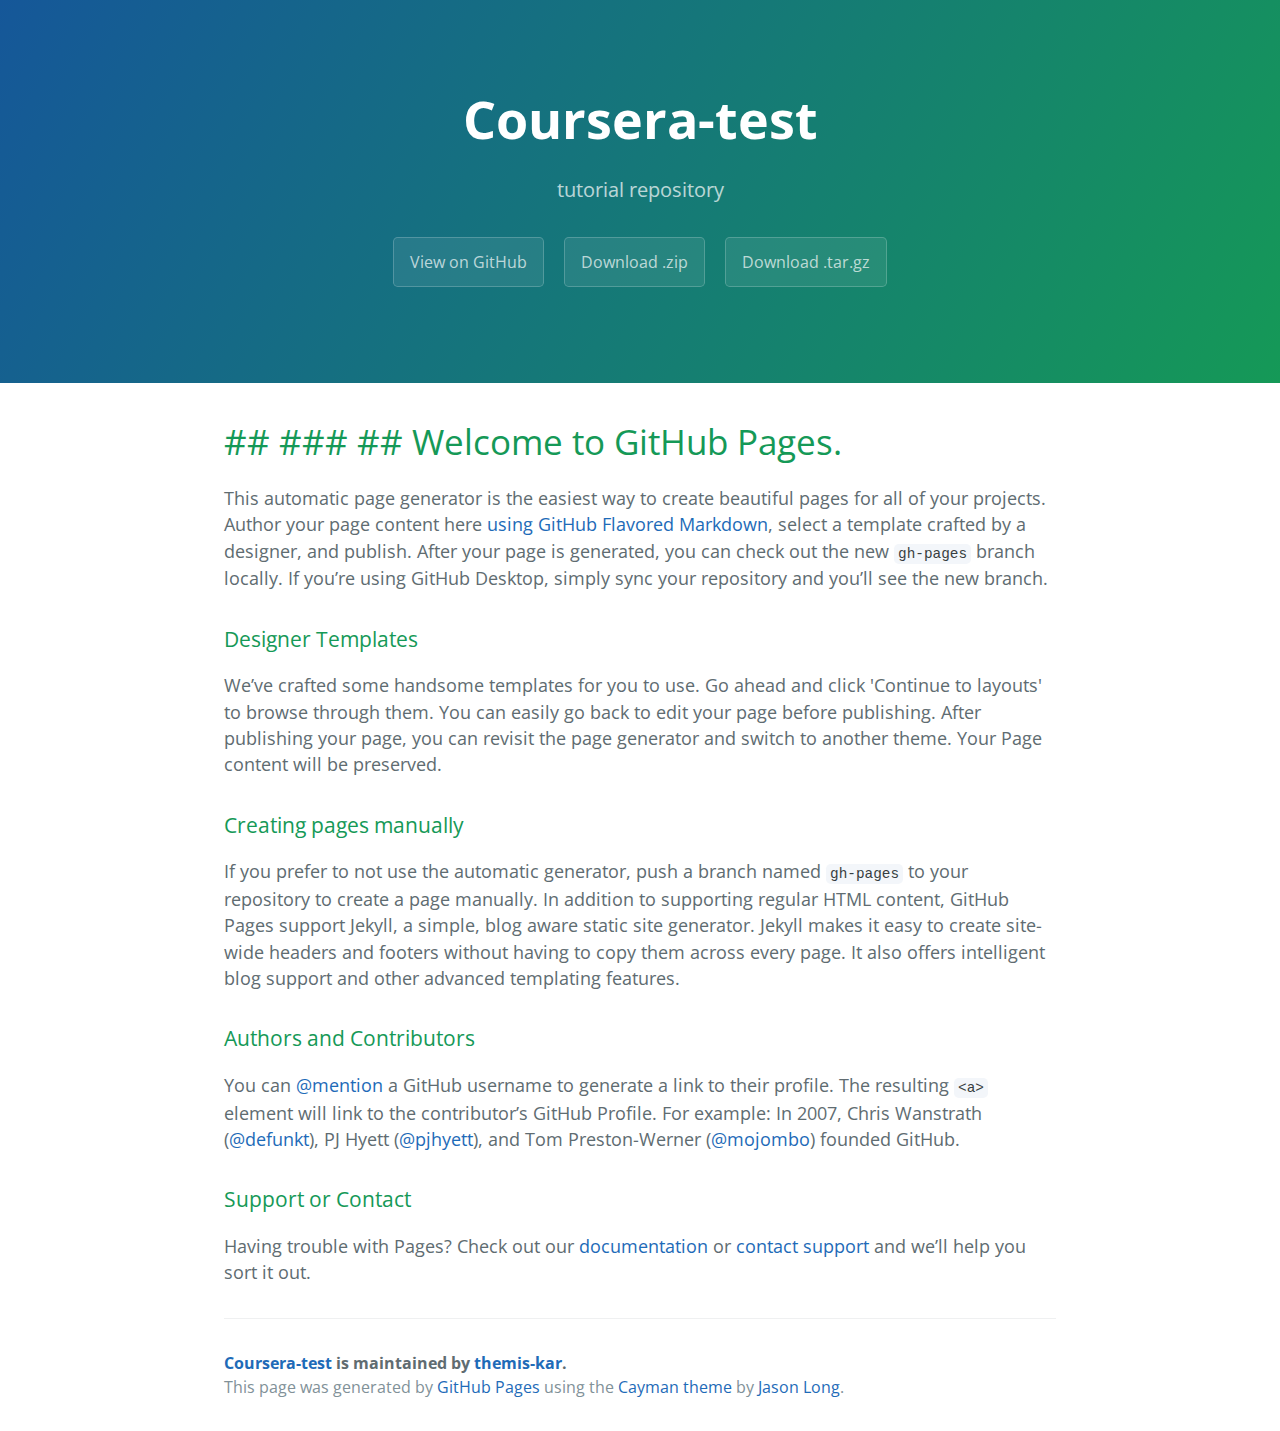
<file: index.html>
<!DOCTYPE html>
<html lang="en-us">
  <head>
    <meta charset="UTF-8">
    <title>Coursera-test by themis-kar</title>
    <meta name="viewport" content="width=device-width, initial-scale=1">
    <link rel="stylesheet" type="text/css" href="stylesheets/normalize.css" media="screen">
    <link href='https://fonts.googleapis.com/css?family=Open+Sans:400,700' rel='stylesheet' type='text/css'>
    <link rel="stylesheet" type="text/css" href="stylesheets/stylesheet.css" media="screen">
    <link rel="stylesheet" type="text/css" href="stylesheets/github-light.css" media="screen">
  </head>
  <body>
    <section class="page-header">
      <h1 class="project-name">Coursera-test</h1>
      <h2 class="project-tagline">tutorial repository</h2>
      <a href="https://github.com/themis-kar/coursera-test" class="btn">View on GitHub</a>
      <a href="https://github.com/themis-kar/coursera-test/zipball/master" class="btn">Download .zip</a>
      <a href="https://github.com/themis-kar/coursera-test/tarball/master" class="btn">Download .tar.gz</a>
    </section>

    <section class="main-content">
      <h1>
<a id="---welcome-to-github-pages" class="anchor" href="#---welcome-to-github-pages" aria-hidden="true"><span aria-hidden="true" class="octicon octicon-link"></span></a>## ### ## Welcome to GitHub Pages.</h1>

<p>This automatic page generator is the easiest way to create beautiful pages for all of your projects. Author your page content here <a href="https://guides.github.com/features/mastering-markdown/">using GitHub Flavored Markdown</a>, select a template crafted by a designer, and publish. After your page is generated, you can check out the new <code>gh-pages</code> branch locally. If you’re using GitHub Desktop, simply sync your repository and you’ll see the new branch.</p>

<h3>
<a id="designer-templates" class="anchor" href="#designer-templates" aria-hidden="true"><span aria-hidden="true" class="octicon octicon-link"></span></a>Designer Templates</h3>

<p>We’ve crafted some handsome templates for you to use. Go ahead and click 'Continue to layouts' to browse through them. You can easily go back to edit your page before publishing. After publishing your page, you can revisit the page generator and switch to another theme. Your Page content will be preserved.</p>

<h3>
<a id="creating-pages-manually" class="anchor" href="#creating-pages-manually" aria-hidden="true"><span aria-hidden="true" class="octicon octicon-link"></span></a>Creating pages manually</h3>

<p>If you prefer to not use the automatic generator, push a branch named <code>gh-pages</code> to your repository to create a page manually. In addition to supporting regular HTML content, GitHub Pages support Jekyll, a simple, blog aware static site generator. Jekyll makes it easy to create site-wide headers and footers without having to copy them across every page. It also offers intelligent blog support and other advanced templating features.</p>

<h3>
<a id="authors-and-contributors" class="anchor" href="#authors-and-contributors" aria-hidden="true"><span aria-hidden="true" class="octicon octicon-link"></span></a>Authors and Contributors</h3>

<p>You can <a href="https://help.github.com/articles/basic-writing-and-formatting-syntax/#mentioning-users-and-teams" class="user-mention">@mention</a> a GitHub username to generate a link to their profile. The resulting <code>&lt;a&gt;</code> element will link to the contributor’s GitHub Profile. For example: In 2007, Chris Wanstrath (<a href="https://github.com/defunkt" class="user-mention">@defunkt</a>), PJ Hyett (<a href="https://github.com/pjhyett" class="user-mention">@pjhyett</a>), and Tom Preston-Werner (<a href="https://github.com/mojombo" class="user-mention">@mojombo</a>) founded GitHub.</p>

<h3>
<a id="support-or-contact" class="anchor" href="#support-or-contact" aria-hidden="true"><span aria-hidden="true" class="octicon octicon-link"></span></a>Support or Contact</h3>

<p>Having trouble with Pages? Check out our <a href="https://help.github.com/pages">documentation</a> or <a href="https://github.com/contact">contact support</a> and we’ll help you sort it out.</p>

      <footer class="site-footer">
        <span class="site-footer-owner"><a href="https://github.com/themis-kar/coursera-test">Coursera-test</a> is maintained by <a href="https://github.com/themis-kar">themis-kar</a>.</span>

        <span class="site-footer-credits">This page was generated by <a href="https://pages.github.com">GitHub Pages</a> using the <a href="https://github.com/jasonlong/cayman-theme">Cayman theme</a> by <a href="https://twitter.com/jasonlong">Jason Long</a>.</span>
      </footer>

    </section>

  
  </body>
</html>
</file>
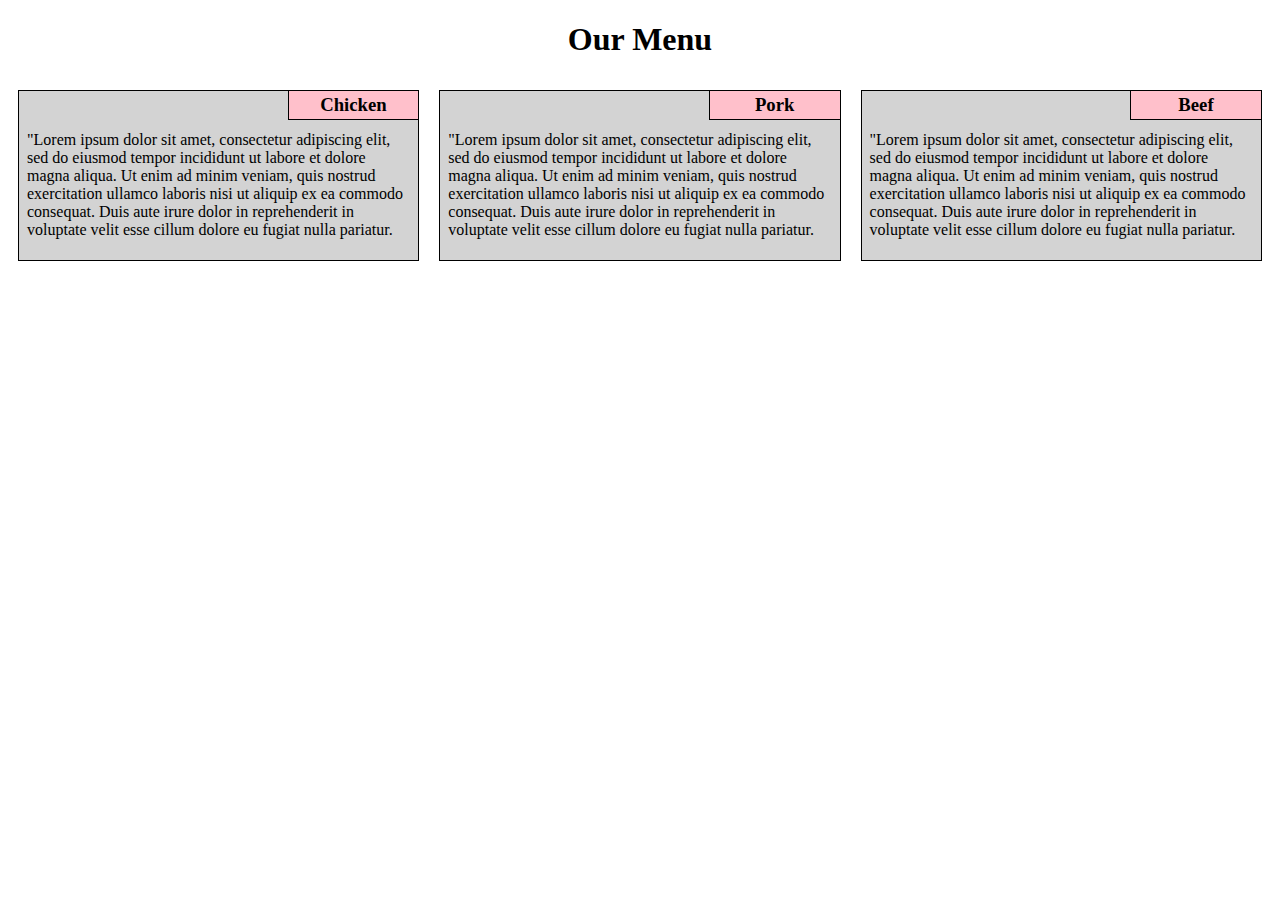
<file: module2_assignment/index.html>
<!DOCTYPE html>
<html>
<head>
<meta charset="utf-8">
<meta name="viewport" content="width=device-width, initial-scale=1">
<link rel="stylesheet" href="css/styles.css" type="text/css">
<title>Restaurant Menu</title>
</head>

<body>

<h1>Our Menu</h1>

<div class="row">
	<div class="col-lg-4 col-md-6 col-sm-12">
		<section class="food">
		<h3>Chicken</h3>
		<p>"Lorem ipsum dolor sit amet, consectetur adipiscing elit, 
		sed do eiusmod tempor incididunt ut labore et dolore magna aliqua. 
		Ut enim ad minim veniam, quis nostrud exercitation ullamco laboris 
		nisi ut aliquip ex ea commodo consequat. Duis aute irure dolor in 
		reprehenderit in voluptate velit esse cillum dolore eu fugiat nulla pariatur.</p>
		</section>
	</div>
	
	<div class="col-lg-4 col-md-6 col-sm-12">
		<section class="food">
		<h3>Pork</h3>
		<p>"Lorem ipsum dolor sit amet, consectetur adipiscing elit, 
		sed do eiusmod tempor incididunt ut labore et dolore magna aliqua. 
		Ut enim ad minim veniam, quis nostrud exercitation ullamco laboris 
		nisi ut aliquip ex ea commodo consequat. Duis aute irure dolor in 
		reprehenderit in voluptate velit esse cillum dolore eu fugiat nulla pariatur.</p>
		</section>
	</div>
	
	<div class="col-lg-4 col-md-12 col-sm-12">
		<section class="food">
		<h3>Beef</h3>
		<p>"Lorem ipsum dolor sit amet, consectetur adipiscing elit, 
		sed do eiusmod tempor incididunt ut labore et dolore magna aliqua. 
		Ut enim ad minim veniam, quis nostrud exercitation ullamco laboris 
		nisi ut aliquip ex ea commodo consequat. Duis aute irure dolor in 
		reprehenderit in voluptate velit esse cillum dolore eu fugiat nulla pariatur.</p>
		<section>
	</div>
</div>

</body>
</html>
</file>
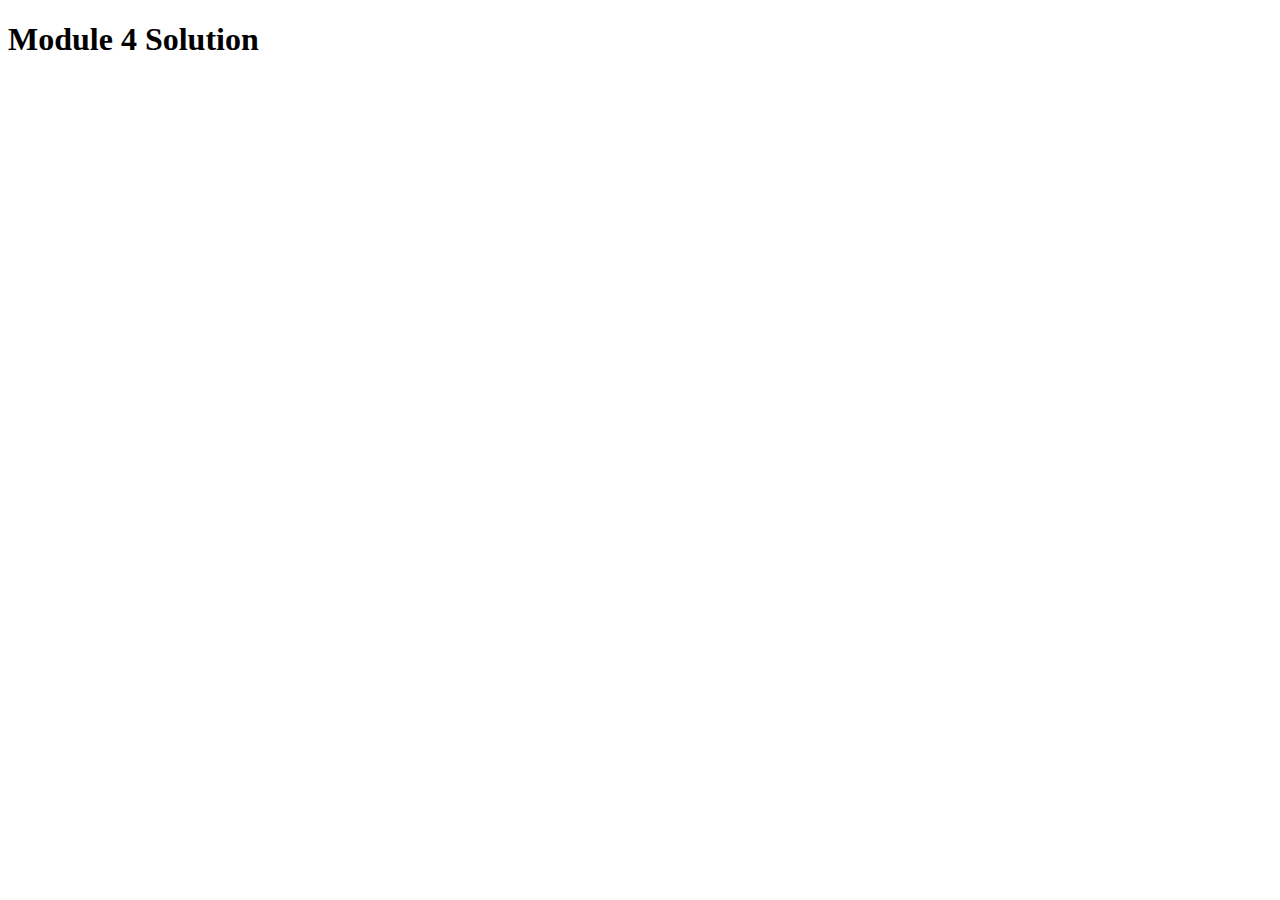
<file: module4_assignment/index.html>
<!DOCTYPE html>
<html>
<head>
  <meta charset="utf-8">
  <title>Module 4 Solution</title>
  <script>
    var names = []; // DO NOT REMOVE

  </script>
  <script src="SpeakHello.js"></script>
  <script src="SpeakGoodBye.js"></script>
  <script src="script.js"></script>
</head>
<body>
  <h1>Module 4 Solution</h1>
</body>
</html>
</file>
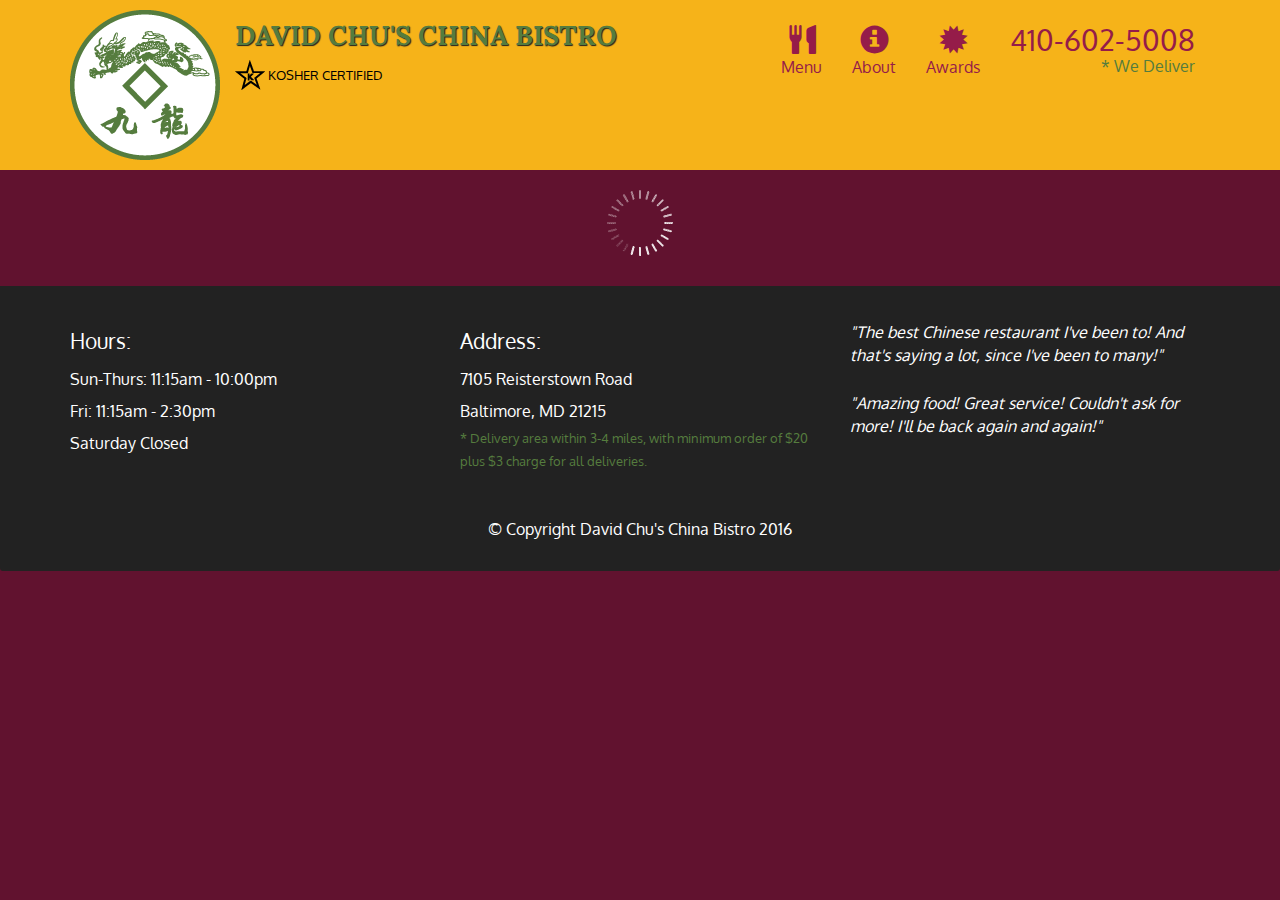
<file: module5_assignment/index.html>
<!doctype html>
<html lang="en">
  <head>
    <meta charset="utf-8">
    <meta http-equiv="X-UA-Compatible" content="IE=edge">
    <meta name="viewport" content="width=device-width, initial-scale=1">
    <title>David Chu's China Bistro</title>
    <link rel="stylesheet" href="css/bootstrap.min.css">
    <link rel="stylesheet" href="css/styles.css">
    <link href='https://fonts.googleapis.com/css?family=Oxygen:400,300,700' rel='stylesheet' type='text/css'>
    <link href='https://fonts.googleapis.com/css?family=Lora' rel='stylesheet' type='text/css'>
  </head>
<body>
  <header>
    <nav id="header-nav" class="navbar navbar-default">
      <div class="container">
        <div class="navbar-header">
          <a href="index.html" class="pull-left visible-md visible-lg">
            <div id="logo-img" alt="Logo image"></div>
          </a>

          <div class="navbar-brand">
            <a href="index.html"><h1>David Chu's China Bistro</h1></a>
            <p>
              <img src="images/star-k-logo.png" alt="Kosher certification">
              <span>Kosher Certified</span>
            </p>
          </div>

          <button id="navbarToggle" type="button" class="navbar-toggle collapsed" data-toggle="collapse" data-target="#collapsable-nav" aria-expanded="false">
            <span class="sr-only">Toggle navigation</span>
            <span class="icon-bar"></span>
            <span class="icon-bar"></span>
            <span class="icon-bar"></span>
          </button>
        </div>
        
        <div id="collapsable-nav" class="collapse navbar-collapse">
           <ul id="nav-list" class="nav navbar-nav navbar-right">
            <li id="navHomeButton" class="visible-xs active">
              <a href="index.html">
                <span class="glyphicon glyphicon-home"></span> Home</a>
            </li>
            <li id="navMenuButton">
              <a href="#" onclick="$dc.loadMenuCategories();">
                <span class="glyphicon glyphicon-cutlery"></span><br class="hidden-xs"> Menu</a>
            </li>
            <li>
              <a href="#">
                <span class="glyphicon glyphicon-info-sign"></span><br class="hidden-xs"> About</a>
            </li>
            <li>
              <a href="#">
                <span class="glyphicon glyphicon-certificate"></span><br class="hidden-xs"> Awards</a>
            </li>
            <li id="phone" class="hidden-xs">
              <a href="tel:410-602-5008">
                <span>410-602-5008</span></a><div>* We Deliver</div>
            </li>
          </ul><!-- #nav-list -->
        </div><!-- .collapse .navbar-collapse -->
      </div><!-- .container -->
    </nav><!-- #header-nav -->
  </header>

  <div id="call-btn" class="visible-xs">
    <a class="btn" href="tel:410-602-5008">
    <span class="glyphicon glyphicon-earphone"></span>
    410-602-5008
    </a>
  </div>
  <div id="xs-deliver" class="text-center visible-xs">* We Deliver</div>

  <div id="main-content" class="container"></div>

  <footer class="panel-footer">
    <div class="container">
      <div class="row">
        <section id="hours" class="col-sm-4">
          <span>Hours:</span><br>
          Sun-Thurs: 11:15am - 10:00pm<br>
          Fri: 11:15am - 2:30pm<br>
          Saturday Closed
          <hr class="visible-xs">
        </section>
        <section id="address" class="col-sm-4">
          <span>Address:</span><br>
          7105 Reisterstown Road<br>
          Baltimore, MD 21215
          <p>* Delivery area within 3-4 miles, with minimum order of $20 plus $3 charge for all deliveries.</p>
          <hr class="visible-xs">
        </section>
        <section id="testimonials" class="col-sm-4">
          <p>"The best Chinese restaurant I've been to! And that's saying a lot, since I've been to many!"</p>
          <p>"Amazing food! Great service! Couldn't ask for more! I'll be back again and again!"</p>
        </section>
      </div>
      <div class="text-center">&copy; Copyright David Chu's China Bistro 2016</div>
    </div>
  </footer>

  <!-- jQuery (Bootstrap JS plugins depend on it) -->
  <script src="js/jquery-2.1.4.min.js"></script>
  <script src="js/bootstrap.min.js"></script>
  <script src="js/ajax-utils.js"></script>
  <script src="js/script.js"></script>
</body>
</html>
</file>
<file: stylesheets/stylesheet.css>
* {
  box-sizing: border-box; }

body {
  padding: 0;
  margin: 0;
  font-family: "Open Sans", "Helvetica Neue", Helvetica, Arial, sans-serif;
  font-size: 16px;
  line-height: 1.5;
  color: #606c71; }

a {
  color: #1e6bb8;
  text-decoration: none; }
  a:hover {
    text-decoration: underline; }

.btn {
  display: inline-block;
  margin-bottom: 1rem;
  color: rgba(255, 255, 255, 0.7);
  background-color: rgba(255, 255, 255, 0.08);
  border-color: rgba(255, 255, 255, 0.2);
  border-style: solid;
  border-width: 1px;
  border-radius: 0.3rem;
  transition: color 0.2s, background-color 0.2s, border-color 0.2s; }
  .btn + .btn {
    margin-left: 1rem; }

.btn:hover {
  color: rgba(255, 255, 255, 0.8);
  text-decoration: none;
  background-color: rgba(255, 255, 255, 0.2);
  border-color: rgba(255, 255, 255, 0.3); }

@media screen and (min-width: 64em) {
  .btn {
    padding: 0.75rem 1rem; } }

@media screen and (min-width: 42em) and (max-width: 64em) {
  .btn {
    padding: 0.6rem 0.9rem;
    font-size: 0.9rem; } }

@media screen and (max-width: 42em) {
  .btn {
    display: block;
    width: 100%;
    padding: 0.75rem;
    font-size: 0.9rem; }
    .btn + .btn {
      margin-top: 1rem;
      margin-left: 0; } }

.page-header {
  color: #fff;
  text-align: center;
  background-color: #159957;
  background-image: linear-gradient(120deg, #155799, #159957); }

@media screen and (min-width: 64em) {
  .page-header {
    padding: 5rem 6rem; } }

@media screen and (min-width: 42em) and (max-width: 64em) {
  .page-header {
    padding: 3rem 4rem; } }

@media screen and (max-width: 42em) {
  .page-header {
    padding: 2rem 1rem; } }

.project-name {
  margin-top: 0;
  margin-bottom: 0.1rem; }

@media screen and (min-width: 64em) {
  .project-name {
    font-size: 3.25rem; } }

@media screen and (min-width: 42em) and (max-width: 64em) {
  .project-name {
    font-size: 2.25rem; } }

@media screen and (max-width: 42em) {
  .project-name {
    font-size: 1.75rem; } }

.project-tagline {
  margin-bottom: 2rem;
  font-weight: normal;
  opacity: 0.7; }

@media screen and (min-width: 64em) {
  .project-tagline {
    font-size: 1.25rem; } }

@media screen and (min-width: 42em) and (max-width: 64em) {
  .project-tagline {
    font-size: 1.15rem; } }

@media screen and (max-width: 42em) {
  .project-tagline {
    font-size: 1rem; } }

.main-content :first-child {
  margin-top: 0; }
.main-content img {
  max-width: 100%; }
.main-content h1, .main-content h2, .main-content h3, .main-content h4, .main-content h5, .main-content h6 {
  margin-top: 2rem;
  margin-bottom: 1rem;
  font-weight: normal;
  color: #159957; }
.main-content p {
  margin-bottom: 1em; }
.main-content code {
  padding: 2px 4px;
  font-family: Consolas, "Liberation Mono", Menlo, Courier, monospace;
  font-size: 0.9rem;
  color: #383e41;
  background-color: #f3f6fa;
  border-radius: 0.3rem; }
.main-content pre {
  padding: 0.8rem;
  margin-top: 0;
  margin-bottom: 1rem;
  font: 1rem Consolas, "Liberation Mono", Menlo, Courier, monospace;
  color: #567482;
  word-wrap: normal;
  background-color: #f3f6fa;
  border: solid 1px #dce6f0;
  border-radius: 0.3rem; }
  .main-content pre > code {
    padding: 0;
    margin: 0;
    font-size: 0.9rem;
    color: #567482;
    word-break: normal;
    white-space: pre;
    background: transparent;
    border: 0; }
.main-content .highlight {
  margin-bottom: 1rem; }
  .main-content .highlight pre {
    margin-bottom: 0;
    word-break: normal; }
.main-content .highlight pre, .main-content pre {
  padding: 0.8rem;
  overflow: auto;
  font-size: 0.9rem;
  line-height: 1.45;
  border-radius: 0.3rem; }
.main-content pre code, .main-content pre tt {
  display: inline;
  max-width: initial;
  padding: 0;
  margin: 0;
  overflow: initial;
  line-height: inherit;
  word-wrap: normal;
  background-color: transparent;
  border: 0; }
  .main-content pre code:before, .main-content pre code:after, .main-content pre tt:before, .main-content pre tt:after {
    content: normal; }
.main-content ul, .main-content ol {
  margin-top: 0; }
.main-content blockquote {
  padding: 0 1rem;
  margin-left: 0;
  color: #819198;
  border-left: 0.3rem solid #dce6f0; }
  .main-content blockquote > :first-child {
    margin-top: 0; }
  .main-content blockquote > :last-child {
    margin-bottom: 0; }
.main-content table {
  display: block;
  width: 100%;
  overflow: auto;
  word-break: normal;
  word-break: keep-all; }
  .main-content table th {
    font-weight: bold; }
  .main-content table th, .main-content table td {
    padding: 0.5rem 1rem;
    border: 1px solid #e9ebec; }
.main-content dl {
  padding: 0; }
  .main-content dl dt {
    padding: 0;
    margin-top: 1rem;
    font-size: 1rem;
    font-weight: bold; }
  .main-content dl dd {
    padding: 0;
    margin-bottom: 1rem; }
.main-content hr {
  height: 2px;
  padding: 0;
  margin: 1rem 0;
  background-color: #eff0f1;
  border: 0; }

@media screen and (min-width: 64em) {
  .main-content {
    max-width: 64rem;
    padding: 2rem 6rem;
    margin: 0 auto;
    font-size: 1.1rem; } }

@media screen and (min-width: 42em) and (max-width: 64em) {
  .main-content {
    padding: 2rem 4rem;
    font-size: 1.1rem; } }

@media screen and (max-width: 42em) {
  .main-content {
    padding: 2rem 1rem;
    font-size: 1rem; } }

.site-footer {
  padding-top: 2rem;
  margin-top: 2rem;
  border-top: solid 1px #eff0f1; }

.site-footer-owner {
  display: block;
  font-weight: bold; }

.site-footer-credits {
  color: #819198; }

@media screen and (min-width: 64em) {
  .site-footer {
    font-size: 1rem; } }

@media screen and (min-width: 42em) and (max-width: 64em) {
  .site-footer {
    font-size: 1rem; } }

@media screen and (max-width: 42em) {
  .site-footer {
    font-size: 0.9rem; } }
</file>
<file: stylesheets/github-light.css>
/*
The MIT License (MIT)

Copyright (c) 2016 GitHub, Inc.

Permission is hereby granted, free of charge, to any person obtaining a copy
of this software and associated documentation files (the "Software"), to deal
in the Software without restriction, including without limitation the rights
to use, copy, modify, merge, publish, distribute, sublicense, and/or sell
copies of the Software, and to permit persons to whom the Software is
furnished to do so, subject to the following conditions:

The above copyright notice and this permission notice shall be included in all
copies or substantial portions of the Software.

THE SOFTWARE IS PROVIDED "AS IS", WITHOUT WARRANTY OF ANY KIND, EXPRESS OR
IMPLIED, INCLUDING BUT NOT LIMITED TO THE WARRANTIES OF MERCHANTABILITY,
FITNESS FOR A PARTICULAR PURPOSE AND NONINFRINGEMENT. IN NO EVENT SHALL THE
AUTHORS OR COPYRIGHT HOLDERS BE LIABLE FOR ANY CLAIM, DAMAGES OR OTHER
LIABILITY, WHETHER IN AN ACTION OF CONTRACT, TORT OR OTHERWISE, ARISING FROM,
OUT OF OR IN CONNECTION WITH THE SOFTWARE OR THE USE OR OTHER DEALINGS IN THE
SOFTWARE.

*/

.pl-c /* comment */ {
  color: #969896;
}

.pl-c1 /* constant, variable.other.constant, support, meta.property-name, support.constant, support.variable, meta.module-reference, markup.raw, meta.diff.header */,
.pl-s .pl-v /* string variable */ {
  color: #0086b3;
}

.pl-e /* entity */,
.pl-en /* entity.name */ {
  color: #795da3;
}

.pl-smi /* variable.parameter.function, storage.modifier.package, storage.modifier.import, storage.type.java, variable.other */,
.pl-s .pl-s1 /* string source */ {
  color: #333;
}

.pl-ent /* entity.name.tag */ {
  color: #63a35c;
}

.pl-k /* keyword, storage, storage.type */ {
  color: #a71d5d;
}

.pl-s /* string */,
.pl-pds /* punctuation.definition.string, string.regexp.character-class */,
.pl-s .pl-pse .pl-s1 /* string punctuation.section.embedded source */,
.pl-sr /* string.regexp */,
.pl-sr .pl-cce /* string.regexp constant.character.escape */,
.pl-sr .pl-sre /* string.regexp source.ruby.embedded */,
.pl-sr .pl-sra /* string.regexp string.regexp.arbitrary-repitition */ {
  color: #183691;
}

.pl-v /* variable */ {
  color: #ed6a43;
}

.pl-id /* invalid.deprecated */ {
  color: #b52a1d;
}

.pl-ii /* invalid.illegal */ {
  color: #f8f8f8;
  background-color: #b52a1d;
}

.pl-sr .pl-cce /* string.regexp constant.character.escape */ {
  font-weight: bold;
  color: #63a35c;
}

.pl-ml /* markup.list */ {
  color: #693a17;
}

.pl-mh /* markup.heading */,
.pl-mh .pl-en /* markup.heading entity.name */,
.pl-ms /* meta.separator */ {
  font-weight: bold;
  color: #1d3e81;
}

.pl-mq /* markup.quote */ {
  color: #008080;
}

.pl-mi /* markup.italic */ {
  font-style: italic;
  color: #333;
}

.pl-mb /* markup.bold */ {
  font-weight: bold;
  color: #333;
}

.pl-md /* markup.deleted, meta.diff.header.from-file */ {
  color: #bd2c00;
  background-color: #ffecec;
}

.pl-mi1 /* markup.inserted, meta.diff.header.to-file */ {
  color: #55a532;
  background-color: #eaffea;
}

.pl-mdr /* meta.diff.range */ {
  font-weight: bold;
  color: #795da3;
}

.pl-mo /* meta.output */ {
  color: #1d3e81;
}
</file>
<file: module2_assignment/css/styles.css>
* {
	box-sizing: border-box;
}

h1 {
	text-align: center;
}

/*Desktop*/
@media (min-width: 992px) {
	.col-lg-4 {
    float: left;
	width: 33.33%;
	}
}

/*Tablet*/
@media (min-width: 768px) and (max-width: 991px) {
	.col-md-6, .col-md-12 { float: left; }
	
	.col-md-6 { width: 50%; }
	
	.col-md-12 { width: 100%; }
}

/*Mobile*/
@media (max-width: 767px) {
	.col-sm-12 {
	width: 100%;
	float: left;
	}
}

.row {
	width: 100%;
}

.food {
	border: 1px solid black;
	margin: 10px;
	padding: 0 8px 5px 8px;
	background-color: lightgray;
	position: relative;
}

.food h3 {
	border: 1px solid black;
	width: 33%;
	margin: 0;
	text-align: center;
	line-height: 28px;
	background-color: pink;
	position: absolute;
	top: -1px;
	right: -1px;
}

.food p {
	margin-top: 40px;
}
</file>
<file: module5_assignment/css/styles.css>
body {
  font-size: 16px;
  color: #fff;
  background-color: #61122f;
  font-family: 'Oxygen', sans-serif;
}

/** HEADER **/
#header-nav {
  background-color: #f6b319;
  border-radius: 0;
  border: 0;
}

#logo-img {
  background: url('../images/restaurant-logo_large.png') no-repeat;
  width: 150px;
  height: 150px;
  margin: 10px 15px 10px 0;
}

.navbar-brand {
  padding-top: 25px;
}
.navbar-brand h1 { /* Restaurant name */
  font-family: 'Lora', serif;
  color: #557c3e;
  font-size: 1.5em;
  text-transform: uppercase;
  font-weight: bold;
  text-shadow: 1px 1px 1px #222;
  margin-top: 0;
  margin-bottom: 0;
  line-height: .75;
}
.navbar-brand a:hover, .navbar-brand a:focus {
  text-decoration: none;
}
.navbar-brand p { /* Kosher cert */
  color: #000;
  text-transform: uppercase;
  font-size: .7em;
  margin-top: 15px;
}
.navbar-brand p span { /* Star-K */
  vertical-align: middle;
}

#nav-list {
  margin-top: 10px;
}
#nav-list a {
  color: #951C49;
  text-align: center;
}
#nav-list a:hover {
  background: #E7E7E7;
}
#nav-list a span {
  font-size: 1.8em;
}

#phone {
  margin-top: 5px;
}
#phone a { /* Phone number */
  text-align: right;
  padding-bottom: 0;
}
#phone div { /* We Deliver */
  color: #557c3e;
  text-align: right;
  padding-right: 15px;
}

.navbar-header button.navbar-toggle, .navbar-header .icon-bar {
  border: 1px solid #61122f;
}
.navbar-header button.navbar-toggle {
  clear: both;
  margin-top: -30px;
}
/* END HEADER */

/* FOOTER */
.panel-footer {
  margin-top: 30px;
  padding-top: 35px;
  padding-bottom: 30px;
  background-color: #222;
  border-top: 0;
}
.panel-footer div.row {
  margin-bottom: 35px;
}
#hours, #address {
  line-height: 2;
}
#hours > span, #address > span {
  font-size: 1.3em;
}
#address p {
  color: #557c3e;
  font-size: .8em;
  line-height: 1.8;
}
#testimonials {
  font-style: italic;
}
#testimonials p:nth-child(2) {
  margin-top: 25px;
}
/* END FOOTER */



/* HOME PAGE */
.container .jumbotron {
  box-shadow: 0 0 50px #3F0C1F;
  border: 2px solid #3F0C1F;
}

#menu-tile, #specials-tile, #map-tile {
  height: 250px;
  width: 100%;
  margin-bottom: 15px;
  position: relative;
  border: 2px solid #3F0C1F;
  overflow: hidden;
}
#menu-tile:hover, #specials-tile:hover, #map-tile:hover {
  box-shadow: 0 1px 5px 1px #cccccc;
}
#menu-tile {
  background: url('../images/menu-tile.jpg') no-repeat;
  background-position: center;
}
#specials-tile {
  background: url('../images/specials-tile.jpg') no-repeat;
  background-position: center;
}
#menu-tile span, #specials-tile span, #map-tile span {
  position: absolute;
  bottom: 0;
  right: 0;
  width: 100%;
  text-align: center;
  font-size: 1.6em;
  text-transform: uppercase;
  background-color: #000;
  color: #fff;
  opacity: .8;
}
/* END HOME PAGE */

/* MENU CATEGORIES PAGE */
.category-tile { 
  position: relative;
  border: 2px solid #3F0C1F;
  overflow: hidden;
  width: 200px;
  height: 200px;
  margin: 0 auto 15px;
}
.category-tile span {
  position: absolute;
  bottom: 0;
  right: 0;
  width: 100%;
  text-align: center;
  font-size: 1.2em;
  text-transform: uppercase;
  background-color: #000;
  color: #fff;
  opacity: .8;
}
.category-tile:hover {
  box-shadow: 0 1px 5px 1px #cccccc;
}

#menu-categories-title + div {
  margin-bottom: 50px;
}
/* END MENU CATEGORIES PAGE */

/* SINGLE CATEGORY PAGE */
.menu-item-tile {
  margin-bottom: 25px;
}
.menu-item-tile hr {
  width: 80%;
}
.menu-item-tile .menu-item-price {
  font-size: 1.1em;
  text-align: right;
  margin-top: -15px;
  margin-right: -15px;
}
.menu-item-tile .menu-item-price span {
  font-size: .6em;
}
.menu-item-photo {
  position: relative;
  border: 2px solid #3F0C1F; 
  overflow: hidden;
  padding: 0;
  margin-right: -15px;
  margin-left: auto;
  margin-bottom: 20px;
  max-width: 250px;
}
.menu-item-photo div {
  position: absolute;
  bottom: 0;
  right: 0;
  width: 80px;
  background-color: #557c3e;
  text-align: center;
}
.menu-item-description {
  padding-right: 30px;
}
h3.menu-item-title {
  margin: 0 0 10px;
}
.menu-item-details {
  font-size: .9em;
  font-style: italic;
}
/* END SINGLE CATEGORY PAGE */


/********** Large devices only **********/
@media (min-width: 1200px) {
  .container .jumbotron {
    background: url('../images/jumbotron_1200.jpg') no-repeat;
    height: 675px;
  }
}

/********** Medium devices only **********/
@media (min-width: 992px) and (max-width: 1199px) {
  /* Header */
  #logo-img {
    background: url('../images/restaurant-logo_medium.png') no-repeat;
    width: 100px;
    height: 100px;
    margin: 5px 5px 5px 0;
  }
  /* End Header */

  /* Home Page */
  .container .jumbotron {
    background: url('../images/jumbotron_992.jpg') no-repeat;
    height: 558px;
  }
  /* End Home Page */
}

/********** Small devices only **********/
@media (min-width: 768px) and (max-width: 991px) {
  /* Home Page */
  .container .jumbotron {
    background: url('../images/jumbotron_768.jpg') no-repeat;
    height: 432px;
  }
  /* End Home Page */
}

/********** Extra small devices only **********/
@media (max-width: 767px) {
  /* Header */
  .navbar-brand {
    padding-top: 10px;
    height: 80px;
  }
  .navbar-brand h1 { /* Restaurant name */
    padding-top: 10px;
    font-size: 5vw; /* 1vw = 1% of viewport width */
  }
  .navbar-brand p { /* Kosher cert */
    font-size: .6em;
    margin-top: 12px;
  }
  .navbar-brand p img { /* Star-K */
    height: 20px;
  }

  #collapsable-nav a { /* Collapsed nav menu text */
    font-size: 1.2em;
  }
  #collapsable-nav a span { /* Collapsed nav menu glyph */
    font-size: 1em;
    margin-right: 5px;
  }

  #call-btn > a {
    font-size: 1.5em;
    display: block;
    margin: 0 20px;
    padding: 10px;
    border: 2px solid #fff;
    background-color: #f6b319;
    color: #951c49;
  }
  #xs-deliver {
    margin-top: 5px;
    font-size: .7em;
    letter-spacing: .1em;
    text-transform: uppercase;
  }
  /* End Header */

  /* Footer */
  .panel-footer section {
    margin-bottom: 30px;
    text-align: center;
  }
  .panel-footer section:nth-child(3) {
    margin-bottom: 0; /* margin already exists on the whole row */
  }
  .panel-footer section hr {
    width: 50%;
  }
  /* End Footer */

  /* Home Page */
  .container .jumbotron {
    margin-top: 30px;
    padding: 0;
  }
  #menu-tile, #specials-tile {
    width: 360px;
    margin: 0 auto 15px;
  }

  .menu-item-photo {
    margin-right: auto;
  }
  .menu-item-tile .menu-item-price {
    text-align: center;
  }
  .menu-item-description {
    text-align: center;;
  }
}


/********** Super extra small devices Only :-) (e.g., iPhone 4) **********/
@media (max-width: 479px) {
  /* Header */
  .navbar-brand h1 { /* Restaurant name */
    padding-top: 5px;
    font-size: 6vw;
  }
  /* End Header */
  
  /* Home page */
  #menu-tile, #specials-tile {
    width: 280px;
    margin: 0 auto 15px;
  }

  .col-xxs-12 {
    position: relative;
    min-height: 1px;
    padding-right: 15px;
    padding-left: 15px;
    float: left;
    width: 100%;
  }
}
</file>
